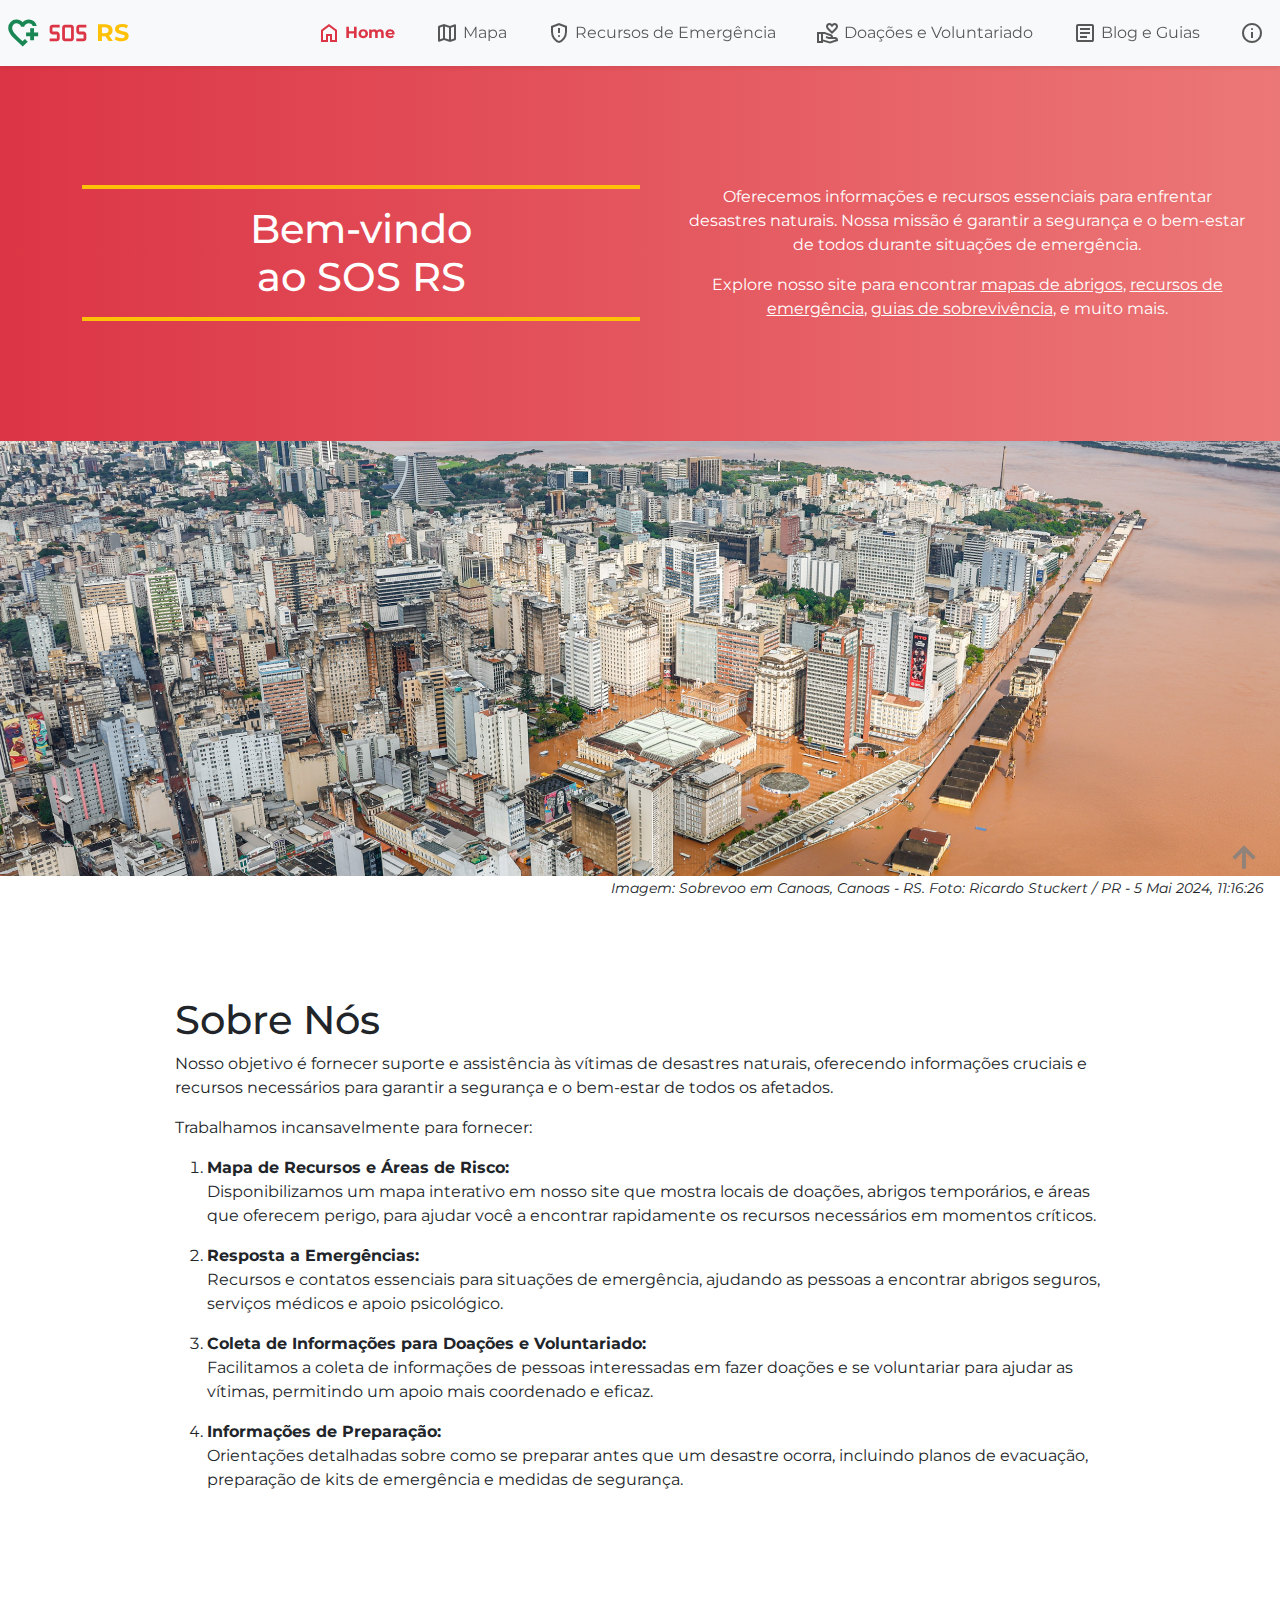
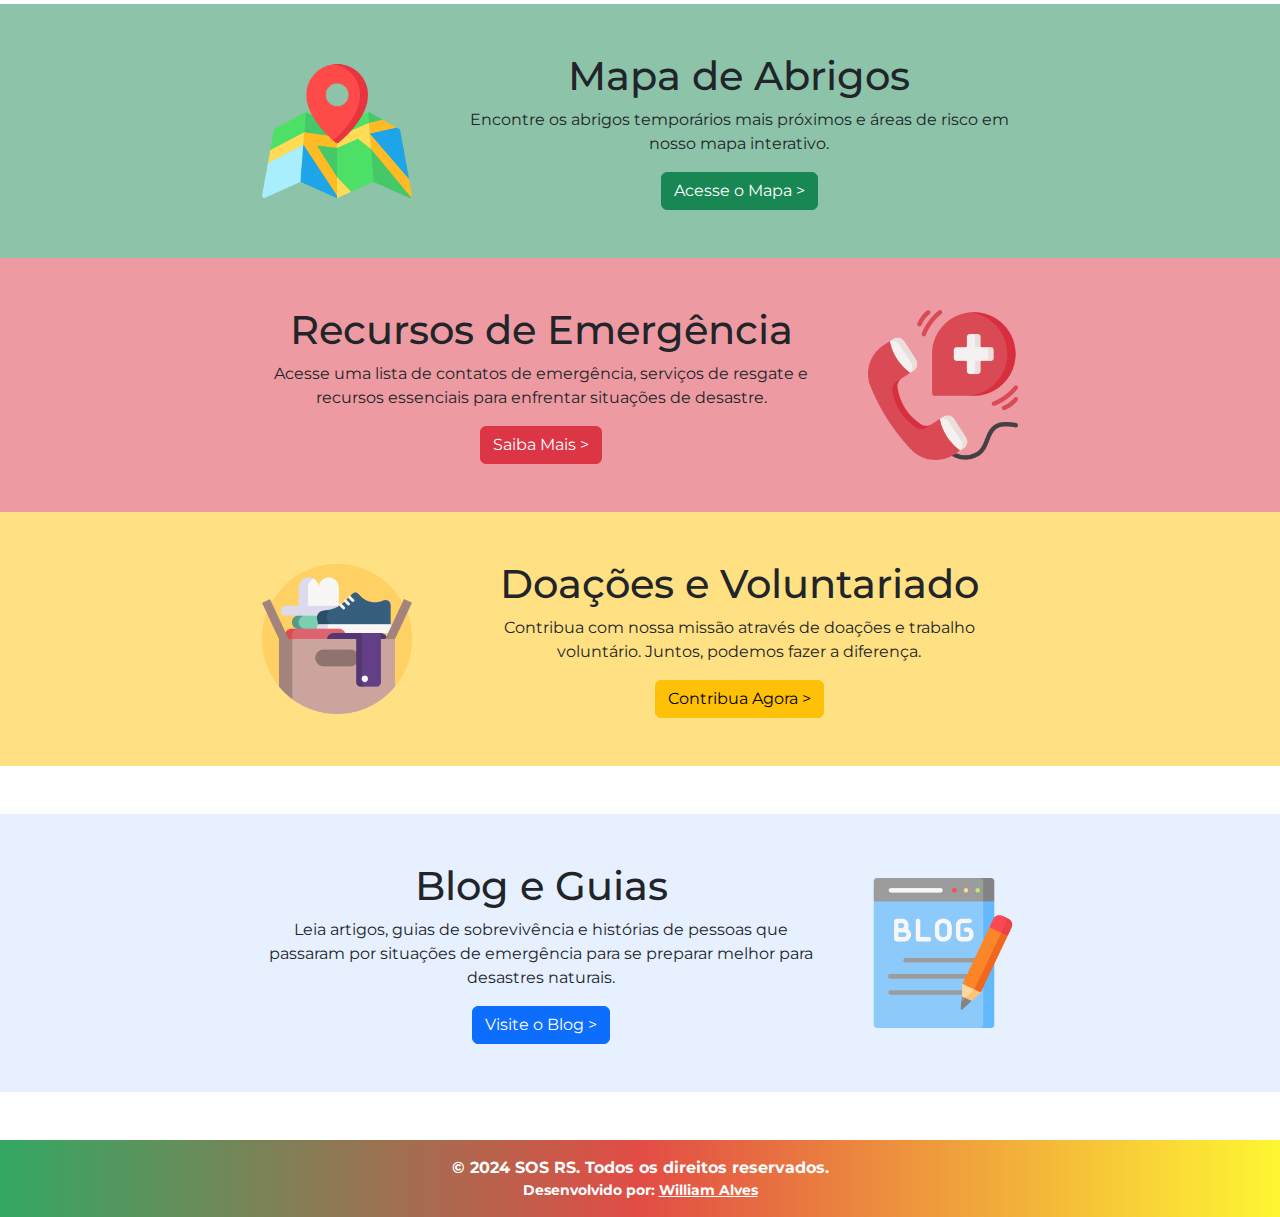
<file: index.html>
<!DOCTYPE html>
<html lang="pt-br">

<head>
	<meta charset="UTF-8" />
	<meta name="viewport" content="width=device-width, initial-scale=1.0" />
	<title>SOS RS - Home</title>
	<link rel="shortcut icon" href="images/favicon.png" type="image/x-icon" />
	<link href="https://cdn.jsdelivr.net/npm/bootstrap@5.3.3/dist/css/bootstrap.min.css" rel="stylesheet"
		integrity="sha384-QWTKZyjpPEjISv5WaRU9OFeRpok6YctnYmDr5pNlyT2bRjXh0JMhjY6hW+ALEwIH" crossorigin="anonymous" />
	<script src="https://cdn.jsdelivr.net/npm/bootstrap@5.3.3/dist/js/bootstrap.bundle.min.js"
		integrity="sha384-YvpcrYf0tY3lHB60NNkmXc5s9fDVZLESaAA55NDzOxhy9GkcIdslK1eN7N6jIeHz"
		crossorigin="anonymous"></script>
	<link href="https://fonts.googleapis.com/css2?family=Roboto:wght@400;700&display=swap" rel="stylesheet" />
	<link rel="stylesheet"
		href="https://fonts.googleapis.com/css2?family=Material+Symbols+Outlined:opsz,wght,FILL,GRAD@24,400,0,0" />
	<link rel="stylesheet" href="css/styles.css" />
</head>

<body>
	<nav class="navbar navbar-expand-lg navbar-light bg-light shadow-sm fixed-top p-2">
		<a href="#" class="navbar-brand d-flex align-items-center gap-2 fs-4 fw-bold">
			<span class="material-symbols-outlined fs-2 text-success fw-bold">heart_plus</span>
			<span class="material-symbols-outlined fs-1 text-danger">sos</span>
			<span class="text-warning"> RS </span>
		</a>
		<button class="navbar-toggler" type="button" data-bs-toggle="collapse" data-bs-target="#navbarNav"
			aria-controls="navbarNav" aria-expanded="false" aria-label="Toggle navigation">
			<span class="navbar-toggler-icon"></span>
		</button>
		<div class="collapse navbar-collapse" id="navbarNav">
			<ul class="navbar-nav ms-auto gap-4">
				<li class="nav-item">
					<a class="nav-link d-flex align-items-center gap-1 text-danger fw-bold" href="#">
						<span class="material-symbols-outlined">home</span>
						Home
					</a>
				</li>
				<li class="nav-item">
					<a class="nav-link d-flex align-items-center gap-1" href="mapa.html">
						<span class="material-symbols-outlined">map</span>
						Mapa
					</a>
				</li>
				<li class="nav-item">
					<a class="nav-link d-flex align-items-center gap-1" href="recursos.html">
						<span class="material-symbols-outlined">gpp_maybe</span>
						Recursos de Emergência
					</a>
				</li>
				<li class="nav-item"><a class="nav-link d-flex align-items-center gap-1" href="doacoes.html">
						<span class="material-symbols-outlined">volunteer_activism</span>
						Doações e Voluntariado
					</a>
				</li>
				<li class="nav-item">
					<a class="nav-link d-flex align-items-center gap-1" href="blog.html">
						<span class="material-symbols-outlined">article</span>
						Blog e Guias
					</a>
				</li>
				<li class="nav-item">
					<span type="button" class="nav-link d-flex align-items-center gap-1" data-bs-toggle="modal"
						data-bs-target="#modalSobre">
						<span class="material-symbols-outlined">info</span>
					</span>
				</li>
			</ul>
		</div>
	</nav>

	<div class="content-body">

		<header class="home-section py-5">
			<div class="container d-flex flex-column flex-lg-row align-items-center gap-5">
				<div class="col-12 col-lg-6 border-bottom border-top border-4 border-warning">
					<h1 class="my-3">Bem-vindo<br />ao SOS RS</h1>
				</div>
				<div class="col-12 col-lg-6 d-flex flex-column gap-3">
					<span class="">Oferecemos informações e recursos essenciais para
						enfrentar desastres naturais. Nossa missão é
						garantir a segurança e o bem-estar de todos durante
						situações de emergência.
					</span>
					<span>Explore nosso site para encontrar
						<a href="#mapa" class="text-white">mapas de abrigos</a>,
						<a href="#recursos" class="text-white">recursos de emergência</a>,
						<a href="#blog" class="text-white">guias de sobrevivência</a>, e muito mais.</span>
				</div>
			</div>
		</header>

		<section class="col-12">
			<div class="d-block text-end mb-5">
				<img src="images/desastre.jpg" class="img-fluid" alt="Desastre Natural" />
				<small class="fst-italic me-3">Imagem: Sobrevoo em Canoas, Canoas - RS. Foto: Ricardo
					Stuckert / PR - 5 Mai 2024, 11:16:26</small>
			</div>
			<div class="container py-5 my-5 d-flex justify-content-center">
				<div class="col-12 col-lg-10">
					<h2 class="fs-1">Sobre Nós</h2>
					<p>
						Nosso objetivo é fornecer suporte e assistência às
						vítimas de desastres naturais, oferecendo
						informações cruciais e recursos necessários para
						garantir a segurança e o bem-estar de todos os
						afetados.
					</p>
					<p>Trabalhamos incansavelmente para fornecer:</p>
					<ol class="text-start">
						<li class="mb-3"><strong>Mapa de Recursos e Áreas de Risco:</strong>
							<br>
							Disponibilizamos um mapa interativo em nosso
							site que mostra locais de doações, abrigos
							temporários, e áreas que oferecem perigo, para
							ajudar você a encontrar rapidamente os recursos
							necessários em momentos críticos.
						</li>
						<li class="mb-3"><strong>Resposta a Emergências:</strong>
							<br>
							Recursos e contatos essenciais para situações de
							emergência, ajudando as pessoas a encontrar
							abrigos seguros, serviços médicos e apoio
							psicológico.
						</li>
						<li class="mb-3"><strong>Coleta de Informações para Doações e Voluntariado:</strong>
							<br>
							Facilitamos a coleta de informações de pessoas
							interessadas em fazer doações e se voluntariar
							para ajudar as vítimas, permitindo um apoio mais
							coordenado e eficaz.
						</li>
						<li class="mb-3"><strong>Informações de Preparação:</strong>
							<br>
							Orientações detalhadas sobre como se preparar
							antes que um desastre ocorra, incluindo planos
							de evacuação, preparação de kits de emergência e
							medidas de segurança.
						</li>
					</ol>
				</div>
			</div>
		</section>

		<section class="bg-success bg-opacity-50 py-5" id="mapa">
			<div class="container d-flex align-items-center justify-content-center gap-5">
				<img src="images/mapa.png" alt="Ícone do Mapa" class="imagem-index-icons" />
				<div class="col-6 text-center">
					<h2 class="fs-1">Mapa de Abrigos</h2>
					<div class="d-flex flex-column align-items-center">
						<p class="">Encontre os abrigos temporários mais próximos e
							áreas de risco em nosso mapa interativo.</p>
						<a href="mapa.html" class="btn btn-success">Acesse o Mapa ></a>
					</div>
				</div>
			</div>
		</section>

		<section class="bg-danger bg-opacity-50 py-5" id="recursos">
			<div class="container d-flex align-items-center justify-content-center gap-5">
				<div class="col-6">
					<h2 class="fs-1 text-center">Recursos de Emergência</h2>
					<div class="text-center d-flex flex-column align-items-center">
						<p class="text-center">Acesse uma lista de contatos de emergência,
							serviços de resgate e recursos essenciais para
							enfrentar situações de desastre.</p>
						<a href="recursos.html" class="btn btn-danger">Saiba Mais ></a>
					</div>
				</div>
				<img src="images/emergencia.png" alt="Ícone de Emergência" class="imagem-index-icons" />
			</div>
		</section>

		<section class="bg-warning bg-opacity-50 py-5" id="doacoes">
			<div class="container d-flex align-items-center justify-content-center gap-5">
				<img src="images/doacao.png" alt="Ícone de Doação" class="imagem-index-icons" />
				<div class="col-6">
					<h2 class="fs-1 text-center">Doações e Voluntariado</h2>
					<div class="text-center d-flex flex-column align-items-center">
						<p class="text-center">Contribua com nossa missão através de doações e
							trabalho voluntário. Juntos, podemos fazer a
							diferença.</p>
						<a href="doacoes.html" class="btn btn-warning">Contribua Agora ></a>
					</div>
				</div>
			</div>
		</section>

		<section class="bg-primary bg-opacity-10 py-5 mt-5" id="blog">
			<div class="container d-flex align-items-center justify-content-center gap-5">
				<div class="col-6">
					<h2 class="fs-1 text-center">Blog e Guias</h2>
					<div class="text-center d-flex flex-column align-items-center">
						<p class="text-center">Leia artigos, guias de sobrevivência e
							histórias de pessoas que passaram por situações
							de emergência para se preparar melhor para
							desastres naturais.</p>
						<a href="blog.html" class="btn btn-primary">Visite o Blog ></a>
					</div>
				</div>
				<img src="images/blog.png" alt="Ícone do Blog" class="imagem-index-icons" />
			</div>
		</section>
	</div>

	<!-- Modal -->
	<div class="modal fade" id="modalSobre" tabindex="-1" aria-labelledby="ModalLabel" aria-hidden="false">
		<div class="modal-dialog modal-xl ">
			<div class="modal-content">
				<div class="modal-header bg-success text-white">
					<span class="material-symbols-outlined me-3 fs-1">note_alt</span>
					<h1 class="modal-title fs-5" id="ModalLabel">Informações do Projeto</h1>
					<button type="button" class="btn-close" data-bs-dismiss="modal" aria-label="Close"></button>
				</div>
				<div class="modal-body">
					<p class="text-center my-4 mx-lg-5 px-lg-5">Este projeto foi desenvolvido como trabalho semestral da
						disciplina Desenvolvimento Web I, com o objetivo de consolidar os conhecimentos em HTML, CSS e
						Bootstrap adquiridos ao longo da disciplina.</p>

					<div class="col-12 d-flex flex-column flex-lg-row justify-content-center align-items-top">
						<div class="col-12 col-lg-8 p-2 px-lg-5">
							<p class="text-start fw-bold">Informações Acadêmicas: </p>
							<table class="table align-middle">
								<tr class="table-row">
									<td class="fw-bold">Instituição:</td>
									<td>Instituto Federal do Rio Grande do Sul (IFRS) - Erechim</td>
								</tr>
								<tr class="table-row">
									<td class="fw-bold">Curso:</td>
									<td>Análise e Desenvolvimento de Sistemas (ADS)</td>
								</tr>
								<tr class="table-row">
									<td class="fw-bold">Disciplina:</td>
									<td>Desenvolvimento Web I</td>
								</tr>
								<tr class="table-row">
									<td class="fw-bold">Professor:</td>
									<td>Ernani Gotardo</td>
								</tr>
								<tr class="table-row">
									<td class="fw-bold">Aluno:</td>
									<td>William Alves</td>
								</tr>
							</table>
						</div>
						<div class="col-12 col-lg-4 p-2 px-lg-5">
							<p class="text-start fw-bold">Tecnologias utilizadas: </p>
							<table class="table align-middle fw-bold">
								<tr class="table-row">
									<td class="col-1"><img src="images/about/html_5.png" alt="Logo HTML"
											class="img-about-logo"></td>
									<td>HTML 5</td>
								</tr>
								<tr class="table-row">
									<td class="col-1"><img src="images/about/css_3.png" alt="Logo CSS"
											class="img-about-logo"></td>
									<td>CSS 3</td>
								</tr>
								<tr class="table-row">
									<td class="col-1"><img src="images/about/bootstrap.png" alt="Logo Bootstrap"
											class="img-about-logo"></td>
									<td>Bootstrap 5</td>
								</tr>
								<tr class="table-row">
									<td class="col-1"><img src="images/about/google_fonts.png" alt="Logo Google Fonts"
											class="img-about-logo"></td>
									<td>Google Fonts & Icons</td>
								</tr>
								<tr class="table-row">
									<td class="col-1"><img src="images/about/google_maps.png" alt="Logo Google Maps"
											class="img-about-logo"></td>
									<td>Google MyMaps</td>
								</tr>
							</table>
						</div>
					</div>
				</div>
				<div class="d-flex justify-content-center align-items-center gap-5 mb-3">
					<img src="images/ads_ifrs.png" alt="" class="img-fluid" width="300">
					<img src="images/logo_ifrs.png" alt="" class="img-fluid" width="300">
				</div>
				<div class="modal-footer bg-success">
					<button type="button" class="btn btn-outline-light" data-bs-dismiss="modal">Fechar</button>
				</div>
			</div>
		</div>
	</div>


	<footer class="d-flex flex-column align-items-center py-3 text-white mt-5 fw-bold">
		<a href="#" class="back-to-top-btn">
			<span class="material-symbols-outlined fs-2 fw-bold">arrow_upward</span>
		</a>
		<span>&copy; 2024 SOS RS. Todos os direitos reservados.</span>
		<small>Desenvolvido por:
			<a class="text-white" href="https://github.com/williamwa7" target="_blank">William Alves</a></small>
	</footer>
</body>

</html>
</file>
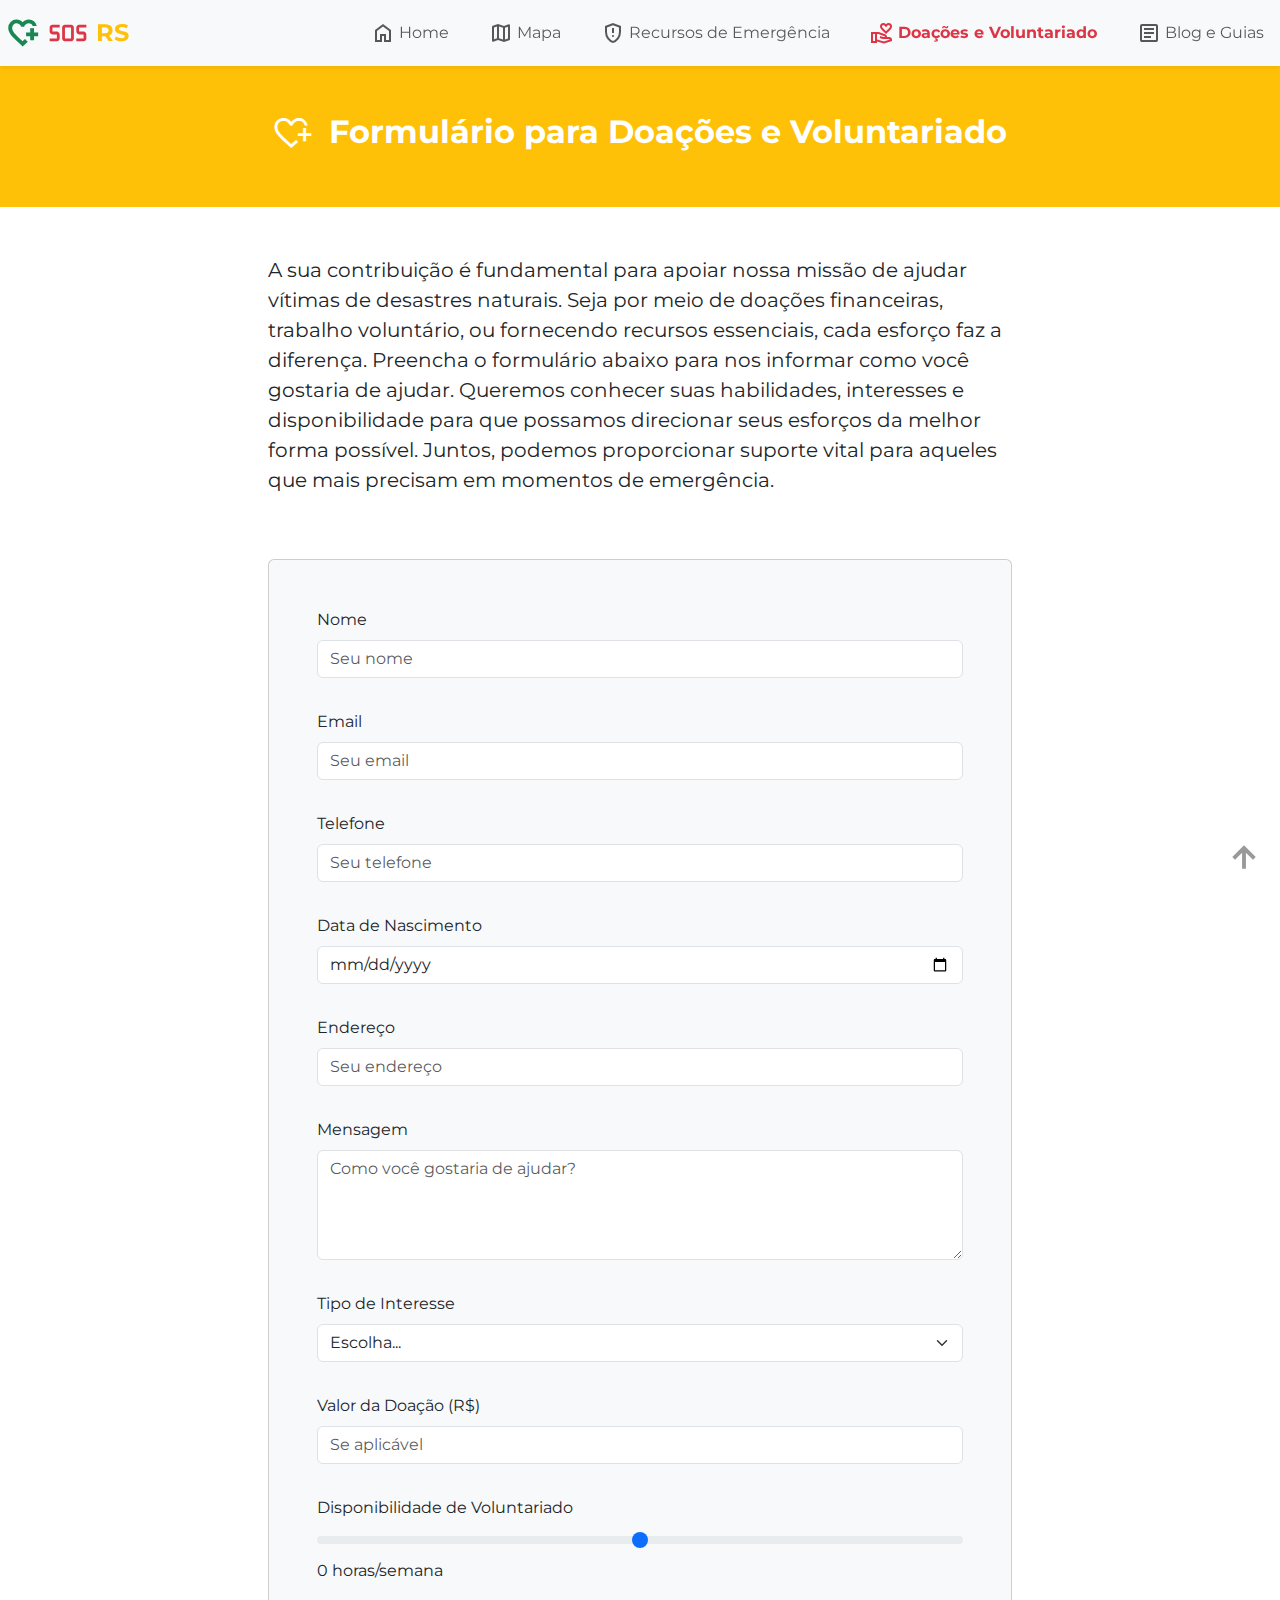
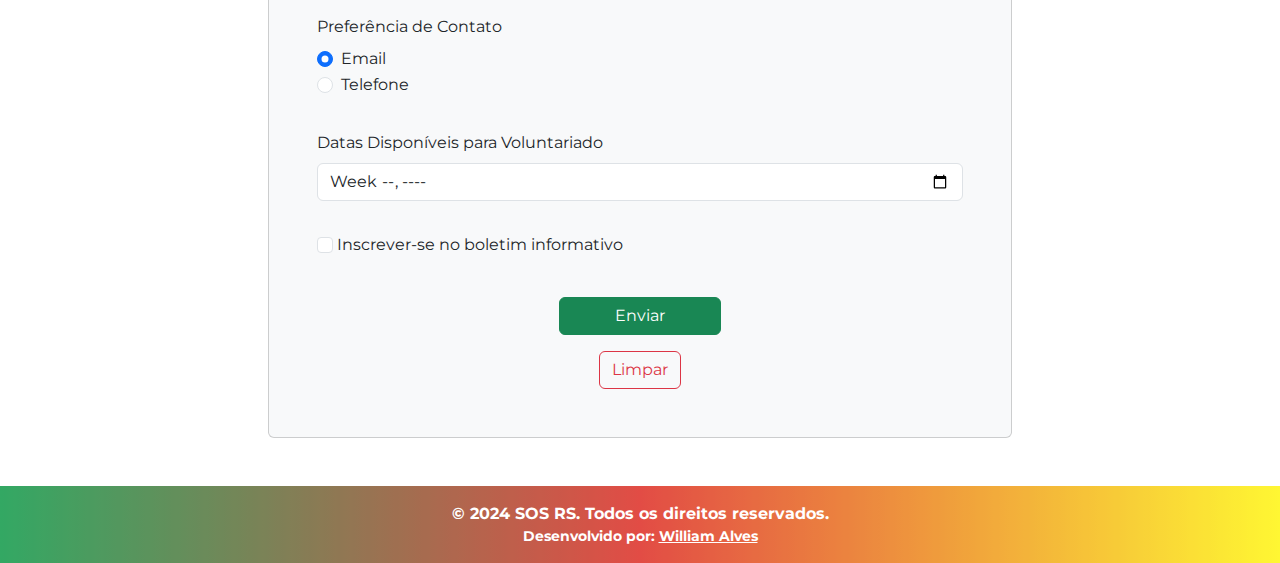
<file: doacoes.html>
<!DOCTYPE html>
<html lang="pt-br">

<head>
	<meta charset="UTF-8" />
	<meta name="viewport" content="width=device-width, initial-scale=1.0" />
	<title>SOS RS - Doações e Voluntariado</title>
	<link rel="shortcut icon" href="images/favicon.png" type="image/x-icon" />
	<link href="https://cdn.jsdelivr.net/npm/bootstrap@5.3.3/dist/css/bootstrap.min.css" rel="stylesheet"
		integrity="sha384-QWTKZyjpPEjISv5WaRU9OFeRpok6YctnYmDr5pNlyT2bRjXh0JMhjY6hW+ALEwIH" crossorigin="anonymous" />
	<script src="https://cdn.jsdelivr.net/npm/bootstrap@5.3.3/dist/js/bootstrap.bundle.min.js"
		integrity="sha384-YvpcrYf0tY3lHB60NNkmXc5s9fDVZLESaAA55NDzOxhy9GkcIdslK1eN7N6jIeHz"
		crossorigin="anonymous"></script>
	<link href="https://fonts.googleapis.com/css2?family=Roboto:wght@400;700&display=swap" rel="stylesheet" />
	<link rel="stylesheet"
		href="https://fonts.googleapis.com/css2?family=Material+Symbols+Outlined:opsz,wght,FILL,GRAD@24,400,0,0" />
	<link rel="stylesheet" href="css/styles.css" />
</head>

<body>
	<nav class="navbar navbar-expand-lg navbar-light bg-light shadow-sm fixed-top p-2">
		<a href="index.html" class="navbar-brand d-flex align-items-center gap-2 fs-4 fw-bold">
			<span class="material-symbols-outlined fs-2 text-success fw-bold">heart_plus</span>
			<span class="material-symbols-outlined fs-1 text-danger">sos</span>
			<span class="text-warning"> RS </span>
		</a>
		<button class="navbar-toggler" type="button" data-bs-toggle="collapse" data-bs-target="#navbarNav"
			aria-controls="navbarNav" aria-expanded="false" aria-label="Toggle navigation">
			<span class="navbar-toggler-icon"></span>
		</button>
		<div class="collapse navbar-collapse" id="navbarNav">
			<ul class="navbar-nav ms-auto gap-4">
				<li class="nav-item">
					<a class="nav-link d-flex align-items-center gap-1" href="index.html">
						<span class="material-symbols-outlined">home</span>
						Home
					</a>
				</li>
				<li class="nav-item">
					<a class="nav-link d-flex align-items-center gap-1" href="mapa.html">
						<span class="material-symbols-outlined">map</span>
						Mapa
					</a>
				</li>
				<li class="nav-item">
					<a class="nav-link d-flex align-items-center gap-1" href="recursos.html">
						<span class="material-symbols-outlined">gpp_maybe</span>
						Recursos de Emergência
					</a>
				</li>
				<li class="nav-item"><a class="nav-link d-flex align-items-center gap-1 text-danger fw-bold" href="#">
						<span class="material-symbols-outlined">volunteer_activism</span>
						Doações e Voluntariado
					</a>
				</li>
				<li class="nav-item">
					<a class="nav-link d-flex align-items-center gap-1" href="blog.html">
						<span class="material-symbols-outlined">article</span>
						Blog e Guias
					</a>
				</li>
			</ul>
		</div>
	</nav>
	<div class="content-body">
		<div class="banner-page my-5 py-5 bg-warning text-center text-white d-flex justify-content-center">
			<span class="material-symbols-outlined me-3 fs-1">heart_plus</span>
			<h2><strong>Formulário para Doações e Voluntariado</strong></h2>
		</div>
		<div class="container d-flex flex-column align-items-center">
			<div class="col-12 col-lg-8">
				<p class="fs-5">
					A sua contribuição é fundamental para apoiar nossa missão de ajudar vítimas de desastres naturais.
					Seja por meio de doações financeiras, trabalho voluntário, ou fornecendo recursos essenciais,
					cada esforço faz a diferença. Preencha o formulário abaixo para nos informar como você gostaria de
					ajudar.
					Queremos conhecer suas habilidades, interesses e disponibilidade para que possamos direcionar seus
					esforços da melhor forma possível. Juntos, podemos proporcionar suporte vital para aqueles que mais
					precisam em momentos de emergência.
				</p>
			</div>

			<form action="http://testeformulario.com.br/" method="get" id="donation-form"
				class="card bg-light mt-5 p-3 p-lg-5 d-flex flex-column gap-3 col-12 col-lg-8">
				<div class="mb-3">
					<label for="nome" class="form-label">Nome</label>
					<input type="text" class="form-control" id="nome" name="nome" placeholder="Seu nome" required />
				</div>
				<div class="mb-3">
					<label for="email" class="form-label">Email</label>
					<input type="email" class="form-control" id="email" name="email" placeholder="Seu email" required />
				</div>
				<div class="mb-3">
					<label for="telefone" class="form-label">Telefone</label>
					<input type="tel" class="form-control" id="telefone" name="telefone" placeholder="Seu telefone"
						required />
				</div>
				<div class="mb-3">
					<label for="nascimento" class="form-label">Data de Nascimento</label>
					<input type="date" class="form-control" id="nascimento" name="nascimento" required />
				</div>
				<div class="mb-3">
					<label for="endereco" class="form-label">Endereço</label>
					<input type="text" class="form-control" id="endereco" name="endereco" placeholder="Seu endereço"
						required />
				</div>
				<div class="mb-3">
					<label for="mensagem" class="form-label">Mensagem</label>
					<textarea class="form-control" id="mensagem" name="mensagem" rows="4"
						placeholder="Como você gostaria de ajudar?" required></textarea>
				</div>
				<div class="mb-3">
					<label for="interesse" class="form-label">Tipo de Interesse</label>
					<select class="form-select" id="interesse" name="interesse" required>
						<option value="">Escolha...</option>
						<option value="donation">Doação</option>
						<option value="volunteer">Voluntariado</option>
					</select>
				</div>
				<div class="mb-3">
					<label for="valorDoacao" class="form-label">Valor da Doação (R$)</label>
					<input type="number" class="form-control" id="valorDoacao" name="valorDoacao"
						placeholder="Se aplicável" min="0" step="0.01" />
				</div>
				<div class="mb-3">
					<label for="disponibilidade" class="form-label">Disponibilidade de Voluntariado</label>
					<input type="range" class="form-range" id="disponibilidade" name="disponibilidade" min="0" max="40"
						step="1" oninput="this.nextElementSibling.value = this.value + ' horas/semana'">
					<output>0 horas/semana</output>
				</div>
				<div class="mb-3">
					<label class="form-label">Preferência de Contato</label>
					<div class="form-check">
						<input class="form-check-input" type="radio" name="contactPreference" id="contactEmail"
							value="email" checked>
						<label class="form-check-label" for="contactEmail">Email</label>
					</div>
					<div class="form-check">
						<input class="form-check-input" type="radio" name="contactPreference" id="contactPhone"
							value="phone">
						<label class="form-check-label" for="contactPhone">Telefone</label>
					</div>
				</div>
				<div class="mb-3">
					<label for="dataDisponivel" class="form-label">Datas Disponíveis para Voluntariado</label>
					<input type="week" class="form-control" id="dataDisponivel" name="dataDisponivel" />
				</div>
				<div class="mb-3">
					<input type="checkbox" class="form-check-input" id="boletimInformativo" name="boletimInformativo" />
					<label for="boletimInformativo" class="form-label">Inscrever-se no boletim informativo</label>
				</div>
				<div class="d-flex flex-column gap-3 justify-content-center align-items-center">
					<input type="submit" class="btn btn-success w-25" value="Enviar">
					<div>
						<input type="reset" class="btn btn-outline-danger" value="Limpar">
					</div>
				</div>
			</form>
		</div>

	</div>
	<footer class="d-flex flex-column align-items-center py-3 text-white mt-5 fw-bold">
		<a href="#" class="back-to-top-btn">
			<span class="material-symbols-outlined fs-2 fw-bold">arrow_upward</span>
		</a>
		<span>&copy; 2024 SOS RS. Todos os direitos reservados.</span>
		<small>Desenvolvido por:
			<a class="text-white" href="https://github.com/williamwa7" target="_blank">William Alves</a></small>
	</footer>
</body>

</html>
</file>
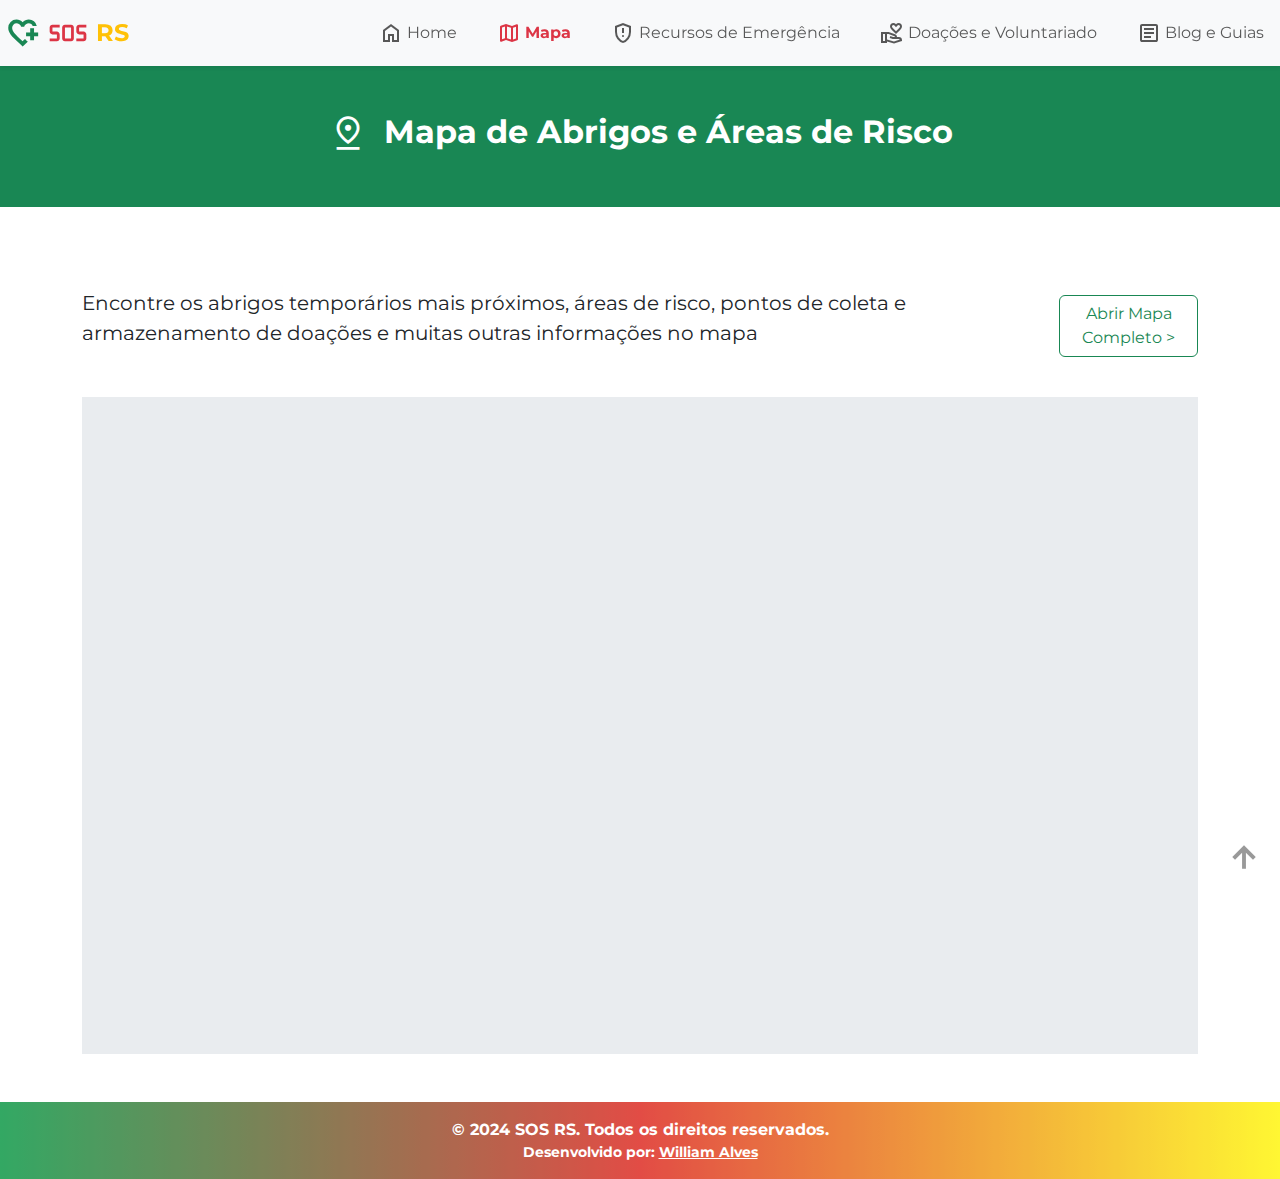
<file: mapa.html>
<!DOCTYPE html>
<html lang="pt-br">

<head>
	<meta charset="UTF-8" />
	<meta name="viewport" content="width=device-width, initial-scale=1.0" />
	<title>SOS RS - Mapa de Abrigos</title>
	<link rel="shortcut icon" href="images/favicon.png" type="image/x-icon" />
	<link href="https://cdn.jsdelivr.net/npm/bootstrap@5.3.3/dist/css/bootstrap.min.css" rel="stylesheet"
		integrity="sha384-QWTKZyjpPEjISv5WaRU9OFeRpok6YctnYmDr5pNlyT2bRjXh0JMhjY6hW+ALEwIH" crossorigin="anonymous" />
	<script src="https://cdn.jsdelivr.net/npm/bootstrap@5.3.3/dist/js/bootstrap.bundle.min.js"
		integrity="sha384-YvpcrYf0tY3lHB60NNkmXc5s9fDVZLESaAA55NDzOxhy9GkcIdslK1eN7N6jIeHz"
		crossorigin="anonymous"></script>
	<link href="https://fonts.googleapis.com/css2?family=Roboto:wght@400;700&display=swap" rel="stylesheet" />
	<link rel="stylesheet"
		href="https://fonts.googleapis.com/css2?family=Material+Symbols+Outlined:opsz,wght,FILL,GRAD@24,400,0,0" />
	<link rel="stylesheet" href="css/styles.css" />
</head>

<body>
	<nav class="navbar navbar-expand-lg navbar-light bg-light shadow-sm fixed-top p-2">
		<a href="index.html" class="navbar-brand d-flex align-items-center gap-2 fs-4 fw-bold">
			<span class="material-symbols-outlined fs-2 text-success fw-bold">heart_plus</span>
			<span class="material-symbols-outlined fs-1 text-danger">sos</span>
			<span class="text-warning"> RS </span>
		</a>
		<button class="navbar-toggler" type="button" data-bs-toggle="collapse" data-bs-target="#navbarNav"
			aria-controls="navbarNav" aria-expanded="false" aria-label="Toggle navigation">
			<span class="navbar-toggler-icon"></span>
		</button>
		<div class="collapse navbar-collapse" id="navbarNav">
			<ul class="navbar-nav ms-auto gap-4">
				<li class="nav-item">
					<a class="nav-link d-flex align-items-center gap-1" href="index.html">
						<span class="material-symbols-outlined">home</span>
						Home
					</a>
				</li>
				<li class="nav-item">
					<a class="nav-link d-flex align-items-center gap-1 text-danger fw-bold" href="#">
						<span class="material-symbols-outlined">map</span>
						Mapa
					</a>
				</li>
				<li class="nav-item">
					<a class="nav-link d-flex align-items-center gap-1" href="recursos.html">
						<span class="material-symbols-outlined">gpp_maybe</span>
						Recursos de Emergência
					</a>
				</li>
				<li class="nav-item"><a class="nav-link d-flex align-items-center gap-1" href="doacoes.html">
						<span class="material-symbols-outlined">volunteer_activism</span>
						Doações e Voluntariado
					</a>
				</li>
				<li class="nav-item">
					<a class="nav-link d-flex align-items-center gap-1" href="blog.html">
						<span class="material-symbols-outlined">article</span>
						Blog e Guias
					</a>
				</li>
			</ul>
		</div>
	</nav>
	<div class="content-body">
		<div
			class="banner-page my-5 py-5 bg-success text-center text-white d-flex justify-content-center">
			<span class="material-symbols-outlined me-3 fs-1">pin_drop</span>
			<h2><strong>Mapa de Abrigos e Áreas de Risco</strong></h2>
		</div>		
		<div class="container">
			<div class="d-flex flex-column flex-lg-row align-items-center justify-content-center py-4 gap-lg-5">
				<div class="fs-5">
					<p>Encontre os abrigos temporários mais próximos,
						áreas de risco, pontos de coleta e armazenamento de
						doações e muitas outras informações no mapa</p>
				</div>
				<a class="btn btn-outline-success my-3"
					href="https://www.google.com/maps/d/viewer?mid=19EzXoo8o1DZE2Xj9_QCo5dX9SyX1kLs&femb=1&ll=-30.038931110014854%2C-51.22660419544&z=12"
					target="_blank">
					Abrir Mapa Completo >
				</a>
			</div>
			<div class="map-container">
				<iframe
					src="https://www.google.com/maps/d/embed?mid=19EzXoo8o1DZE2Xj9_QCo5dX9SyX1kLs&ehbc=2E312F&noprof=1"
					width="100%" height="650" style="border: 0" allowfullscreen="" loading="lazy"
					referrerpolicy="no-referrer-when-downgrade"
					class="rounded"
					>
				</iframe>
			</div>
		</div>
	</div>
	<footer class="d-flex flex-column align-items-center py-3 text-white mt-5 fw-bold">
		<a href="#" class="back-to-top-btn">
			<span class="material-symbols-outlined fs-2 fw-bold">arrow_upward</span>
		</a>
		<span>&copy; 2024 SOS RS. Todos os direitos reservados.</span>
		<small>Desenvolvido por:
			<a class="text-white" href="https://github.com/williamwa7" target="_blank">William Alves</a></small>
	</footer>

</body>

</html>
</file>
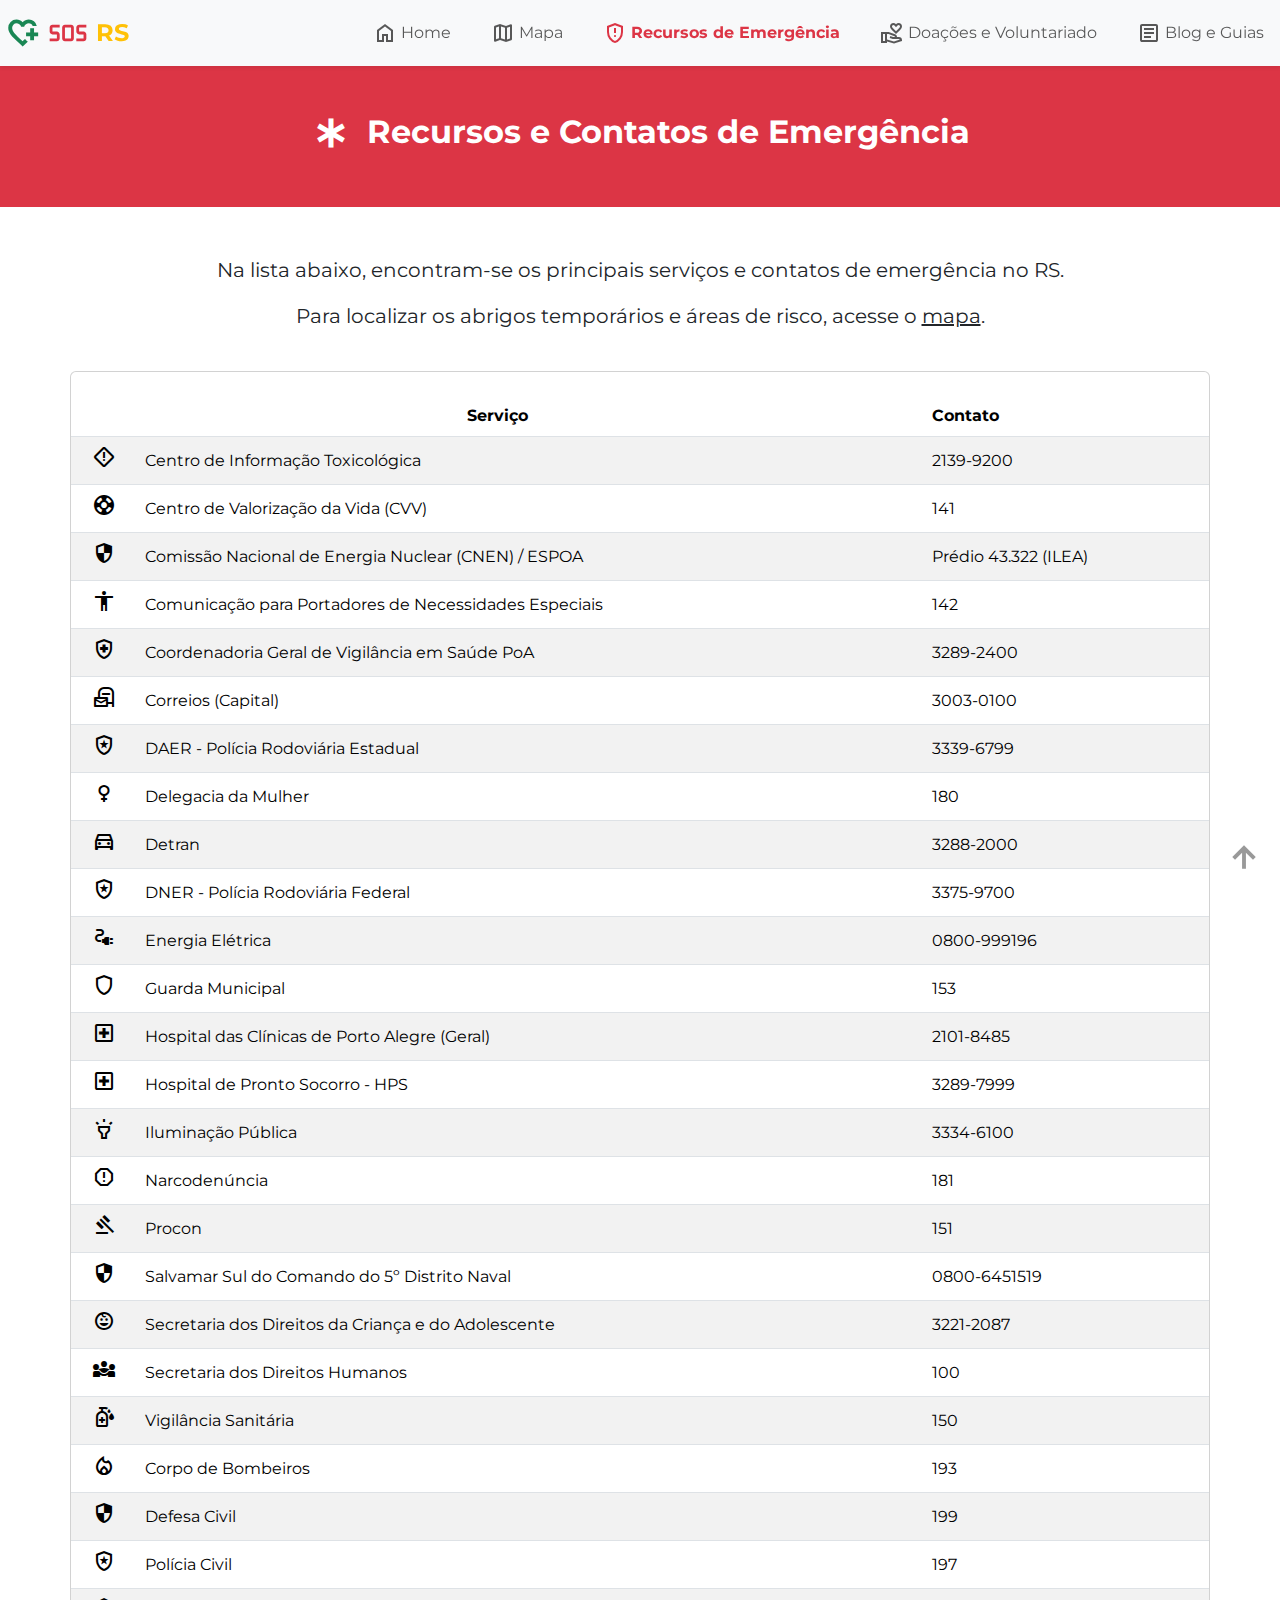
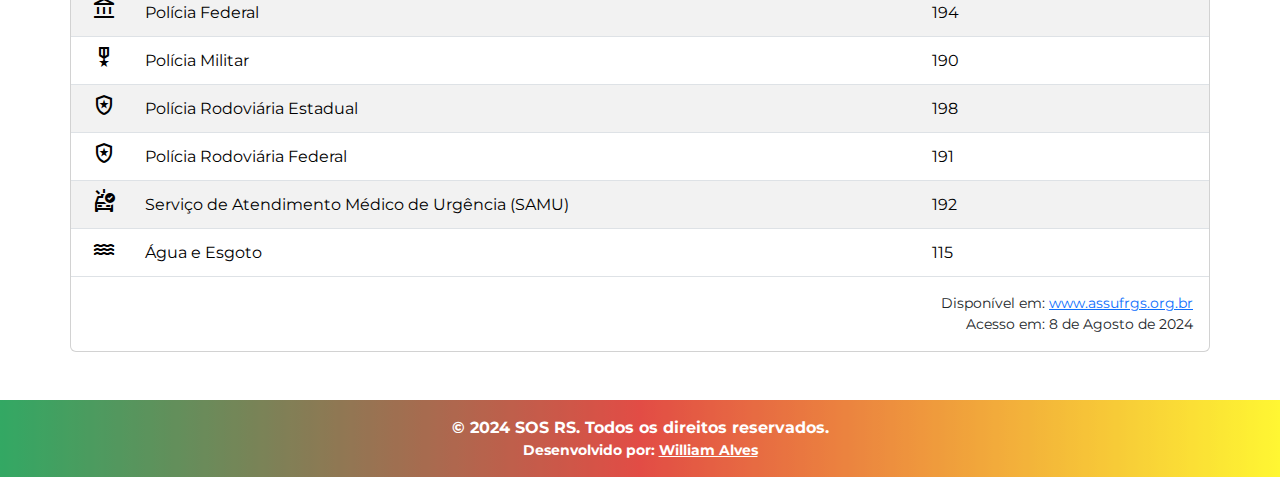
<file: recursos.html>
<!DOCTYPE html>
<html lang="pt-br">

<head>
	<meta charset="UTF-8" />
	<meta name="viewport" content="width=device-width, initial-scale=1.0" />
	<title>SOS RS - Recursos de Emergência</title>
	<link rel="shortcut icon" href="images/favicon.png" type="image/x-icon" />
	<link href="https://cdn.jsdelivr.net/npm/bootstrap@5.3.3/dist/css/bootstrap.min.css" rel="stylesheet"
		integrity="sha384-QWTKZyjpPEjISv5WaRU9OFeRpok6YctnYmDr5pNlyT2bRjXh0JMhjY6hW+ALEwIH" crossorigin="anonymous" />
	<script src="https://cdn.jsdelivr.net/npm/bootstrap@5.3.3/dist/js/bootstrap.bundle.min.js"
		integrity="sha384-YvpcrYf0tY3lHB60NNkmXc5s9fDVZLESaAA55NDzOxhy9GkcIdslK1eN7N6jIeHz"
		crossorigin="anonymous"></script>
	<link href="https://fonts.googleapis.com/css2?family=Roboto:wght@400;700&display=swap" rel="stylesheet" />
	<link rel="stylesheet"
		href="https://fonts.googleapis.com/css2?family=Material+Symbols+Outlined:opsz,wght,FILL,GRAD@24,400,0,0" />
	<link rel="stylesheet" href="css/styles.css" />
</head>

<body>
	<nav class="navbar navbar-expand-lg navbar-light bg-light shadow-sm fixed-top p-2">
		<a href="index.html" class="navbar-brand d-flex align-items-center gap-2 fs-4 fw-bold">
			<span class="material-symbols-outlined fs-2 text-success fw-bold">heart_plus</span>
			<span class="material-symbols-outlined fs-1 text-danger">sos</span>
			<span class="text-warning"> RS </span>
		</a>
		<button class="navbar-toggler" type="button" data-bs-toggle="collapse" data-bs-target="#navbarNav"
			aria-controls="navbarNav" aria-expanded="false" aria-label="Toggle navigation">
			<span class="navbar-toggler-icon"></span>
		</button>
		<div class="collapse navbar-collapse" id="navbarNav">
			<ul class="navbar-nav ms-auto gap-4">
				<li class="nav-item">
					<a class="nav-link d-flex align-items-center gap-1" href="index.html">
						<span class="material-symbols-outlined">home</span>
						Home
					</a>
				</li>
				<li class="nav-item">
					<a class="nav-link d-flex align-items-center gap-1" href="mapa.html">
						<span class="material-symbols-outlined">map</span>
						Mapa
					</a>
				</li>
				<li class="nav-item">
					<a class="nav-link d-flex align-items-center gap-1 text-danger fw-bold" href="#">
						<span class="material-symbols-outlined">gpp_maybe</span>
						Recursos de Emergência
					</a>
				</li>
				<li class="nav-item"><a class="nav-link d-flex align-items-center gap-1" href="doacoes.html">
						<span class="material-symbols-outlined">volunteer_activism</span>
						Doações e Voluntariado
					</a>
				</li>
				<li class="nav-item">
					<a class="nav-link d-flex align-items-center gap-1" href="blog.html">
						<span class="material-symbols-outlined">article</span>
						Blog e Guias
					</a>
				</li>
			</ul>
		</div>
	</nav>
	<div class="content-body">
		<div class="banner-page my-5 py-5 bg-danger text-center text-white d-flex justify-content-center">
			<span class="material-symbols-outlined me-3 fs-1">emergency</span>
			<h2><strong>Recursos e Contatos de Emergência</strong></h2>
		</div>
		<div class="container mb-4">
			<div class="d-flex flex-column align-items-center justify-content-center fs-5">
				<p>Na lista abaixo, encontram-se os principais serviços e contatos de emergência no RS.</p>
				<p>Para localizar os abrigos temporários e áreas de risco, acesse o <a href="mapa.html"
						class="text-dark">mapa</a>.</p>
			</div>
		</div>

		<div class="container card p-0">
			<table class="table table-striped mt-4 align-middle">
				<thead class="thead-dark">
					<tr>
						<th scope="col" class="text-center" colspan="2">Serviço</th>
						<th scope="col">Contato</th>
					</tr>
				</thead>
				<tbody>
					<tr>
						<td class="text-center"><span class="material-symbols-outlined">emergency_home</span></td>
						<td>Centro de Informação Toxicológica</td>
						<td>2139-9200</td>
					</tr>
					<tr>
						<td class="text-center"><span class="material-symbols-outlined">support</span></td>
						<td>Centro de Valorização da Vida (CVV)</td>
						<td>141</td>
					</tr>
					<tr>
						<td class="text-center"><span class="material-symbols-outlined">security</span></td>
						<td>Comissão Nacional de Energia Nuclear (CNEN) /
							ESPOA</td>
						<td>Prédio 43.322 (ILEA)</td>
					</tr>
					<tr>
						<td class="text-center"><span class="material-symbols-outlined">accessibility</span></td>
						<td>Comunicação para Portadores de Necessidades
							Especiais</td>
						<td>142</td>
					</tr>
					<tr>
						<td class="text-center"><span class="material-symbols-outlined">health_and_safety</span></td>
						<td>Coordenadoria Geral de Vigilância em Saúde
							PoA</td>
						<td>3289-2400</td>
					</tr>
					<tr>
						<td class="text-center"><span class="material-symbols-outlined">local_post_office</span></td>
						<td>Correios (Capital)</td>
						<td>3003-0100</td>
					</tr>
					<tr>
						<td class="text-center"><span class="material-symbols-outlined">local_police</span></td>
						<td>DAER - Polícia Rodoviária Estadual</td>
						<td>3339-6799</td>
					</tr>
					<tr>
						<td class="text-center"><span class="material-symbols-outlined">female</span></td>
						<td>Delegacia da Mulher</td>
						<td>180</td>
					</tr>
					<tr>
						<td class="text-center"><span class="material-symbols-outlined">directions_car</span></td>
						<td>Detran</td>
						<td>3288-2000</td>
					</tr>
					<tr>
						<td class="text-center"><span class="material-symbols-outlined">local_police</span></td>
						<td>DNER - Polícia Rodoviária Federal</td>
						<td>3375-9700</td>
					</tr>
					<tr>
						<td class="text-center"><span class="material-symbols-outlined">electrical_services</span></td>
						<td>Energia Elétrica</td>
						<td>0800-999196</td>
					</tr>
					<tr>
						<td class="text-center"><span class="material-symbols-outlined">shield</span></td>
						<td>Guarda Municipal</td>
						<td>153</td>
					</tr>
					<tr>
						<td class="text-center"><span class="material-symbols-outlined">local_hospital</span></td>
						<td>Hospital das Clínicas de Porto Alegre
							(Geral)</td>
						<td>2101-8485</td>
					</tr>
					<tr>
						<td class="text-center"><span class="material-symbols-outlined">local_hospital</span></td>
						<td>Hospital de Pronto Socorro - HPS</td>
						<td>3289-7999</td>
					</tr>
					<tr>
						<td class="text-center"><span class="material-symbols-outlined">highlight</span></td>
						<td>Iluminação Pública</td>
						<td>3334-6100</td>
					</tr>
					<tr>
						<td class="text-center"><span class="material-symbols-outlined">report</span></td>
						<td>Narcodenúncia</td>
						<td>181</td>
					</tr>
					<tr>
						<td class="text-center"><span class="material-symbols-outlined">gavel</span></td>
						<td>Procon</td>
						<td>151</td>
					</tr>
					<tr>
						<td class="text-center"><span class="material-symbols-outlined">security</span></td>
						<td>Salvamar Sul do Comando do 5º Distrito
							Naval</td>
						<td>0800-6451519</td>
					</tr>
					<tr>
						<td class="text-center"><span class="material-symbols-outlined">child_care</span></td>
						<td>Secretaria dos Direitos da Criança e do
							Adolescente</td>
						<td>3221-2087</td>
					</tr>
					<tr>
						<td class="text-center"><span class="material-symbols-outlined">diversity_3</span></td>
						<td>Secretaria dos Direitos Humanos</td>
						<td>100</td>
					</tr>
					<tr>
						<td class="text-center"><span class="material-symbols-outlined">sanitizer</span></td>
						<td>Vigilância Sanitária</td>
						<td>150</td>
					</tr>
					<tr>
						<td class="text-center"><span class="material-symbols-outlined">local_fire_department</span>
						</td>
						<td>Corpo de Bombeiros</td>
						<td>193</td>
					</tr>
					<tr>
						<td class="text-center"><span class="material-symbols-outlined">security</span></td>
						<td>Defesa Civil</td>
						<td>199</td>
					</tr>
					<tr>
						<td class="text-center"><span class="material-symbols-outlined">local_police</span></td>
						<td>Polícia Civil</td>
						<td>197</td>
					</tr>
					<tr>
						<td class="text-center"><span class="material-symbols-outlined">account_balance</span></td>
						<td>Polícia Federal</td>
						<td>194</td>
					</tr>
					<tr>
						<td class="text-center"><span class="material-symbols-outlined">military_tech</span></td>
						<td>Polícia Militar</td>
						<td>190</td>
					</tr>
					<tr>
						<td class="text-center"><span class="material-symbols-outlined">local_police</span></td>
						<td>Polícia Rodoviária Estadual</td>
						<td>198</td>
					</tr>
					<tr>
						<td class="text-center"><span class="material-symbols-outlined">local_police</span></td>
						<td>Polícia Rodoviária Federal</td>
						<td>191</td>
					</tr>
					<tr>
						<td class="text-center"><span class="material-symbols-outlined">ambulance</span></td>
						<td>Serviço de Atendimento Médico de Urgência
							(SAMU)</td>
						<td>192</td>
					</tr>
					<tr>
						<td class="text-center"><span class="material-symbols-outlined">water</span></td>
						<td>Água e Esgoto</td>
						<td>115</td>
					</tr>
				</tbody>
			</table>

			<div class="d-flex flex-column align-items-end justify-content-center mb-3 me-3">
				<small>Disponível em:
					<a href="https://www.assufrgs.org.br/wp-content/uploads/2018/11/Telefones-de-Emerg%C3%AAncia-em-Porto-Alegre.pdf"
						target="_blank">
						www.assufrgs.org.br
					</a>
				</small>
				<small>Acesso em: 8 de Agosto de 2024</small>
			</div>
			
		</div>
	</div>
	<footer class="d-flex flex-column align-items-center py-3 text-white mt-5 fw-bold">
		<a href="#" class="back-to-top-btn">
			<span class="material-symbols-outlined fs-2 fw-bold">arrow_upward</span>
		</a>
		<span>&copy; 2024 SOS RS. Todos os direitos reservados.</span>
		<small>Desenvolvido por:
			<a class="text-white" href="https://github.com/williamwa7" target="_blank">William Alves</a></small>
	</footer>

</body>

</html>
</file>
<file: css/styles.css>
@import url('https://fonts.googleapis.com/css2?family=Montserrat:ital,wght@0,100..900;1,100..900&display=swap');

body {
	margin: 0;
	padding: 0;
	font-family: "Montserrat", sans-serif;
}

.nav-item:hover {
	transform: scale(1.1);
	border-bottom: 2px solid #ffd900;
}

.content-body {
	width: 100%;
	margin-top: 65px;
}

.home-section {
	background: linear-gradient(to left, #ec7777, #dc3545);
	color: white;
	padding: 120px 0 !important;
	text-align: center;

}

.map-container {
	width: 100%;
	background: #e9ecef;
}

.container-posts {
	margin-top: 100px !important;
	width: 70%;
	margin: auto;
}

.blog-post:hover {
	transform: scale(1.05);
	cursor: pointer;
}

.blog-post img {
	width: 100%;
	height: auto;
}

.imagem-post-blog {
	width: 250px !important;
	height: auto;
}

.imagem-index-icons {
	width: 150px !important;
	height: auto;
}

.back-to-top-btn {
	color: gray;
	position: fixed;
	bottom: 20px;
	right: 20px;
	cursor: pointer;
}

.back-to-top-btn:hover {
	background-color: #ffc107;
	color: #dc3545 !important;
	border-radius: 5px;
	padding: 3px;
}

footer {
	background: linear-gradient(to right, #00933d, #db2017, #fff500);
	opacity: 0.8;
}

.img-about-logo {
	width: 35px;
	height: auto;
}

.table-row {
	height: 55px;
}

@media screen and (max-width: 768px) {

	.home-section {
		padding: 50px 0 !important;
	}

	.container-posts {
		width: 90%;
	}

	.blog-post:hover {
		transform: scale(1);
		cursor: default;
	}

	.nav-item:hover {
		transform: scale(1);
		border-bottom: none;
	}

	.imagem-post-blog,
	.imagem-index-icons {
		width: 30% !important;
	}

	.blog-reference-text {
		font-size: 14px !important;
	}
}
</file>
